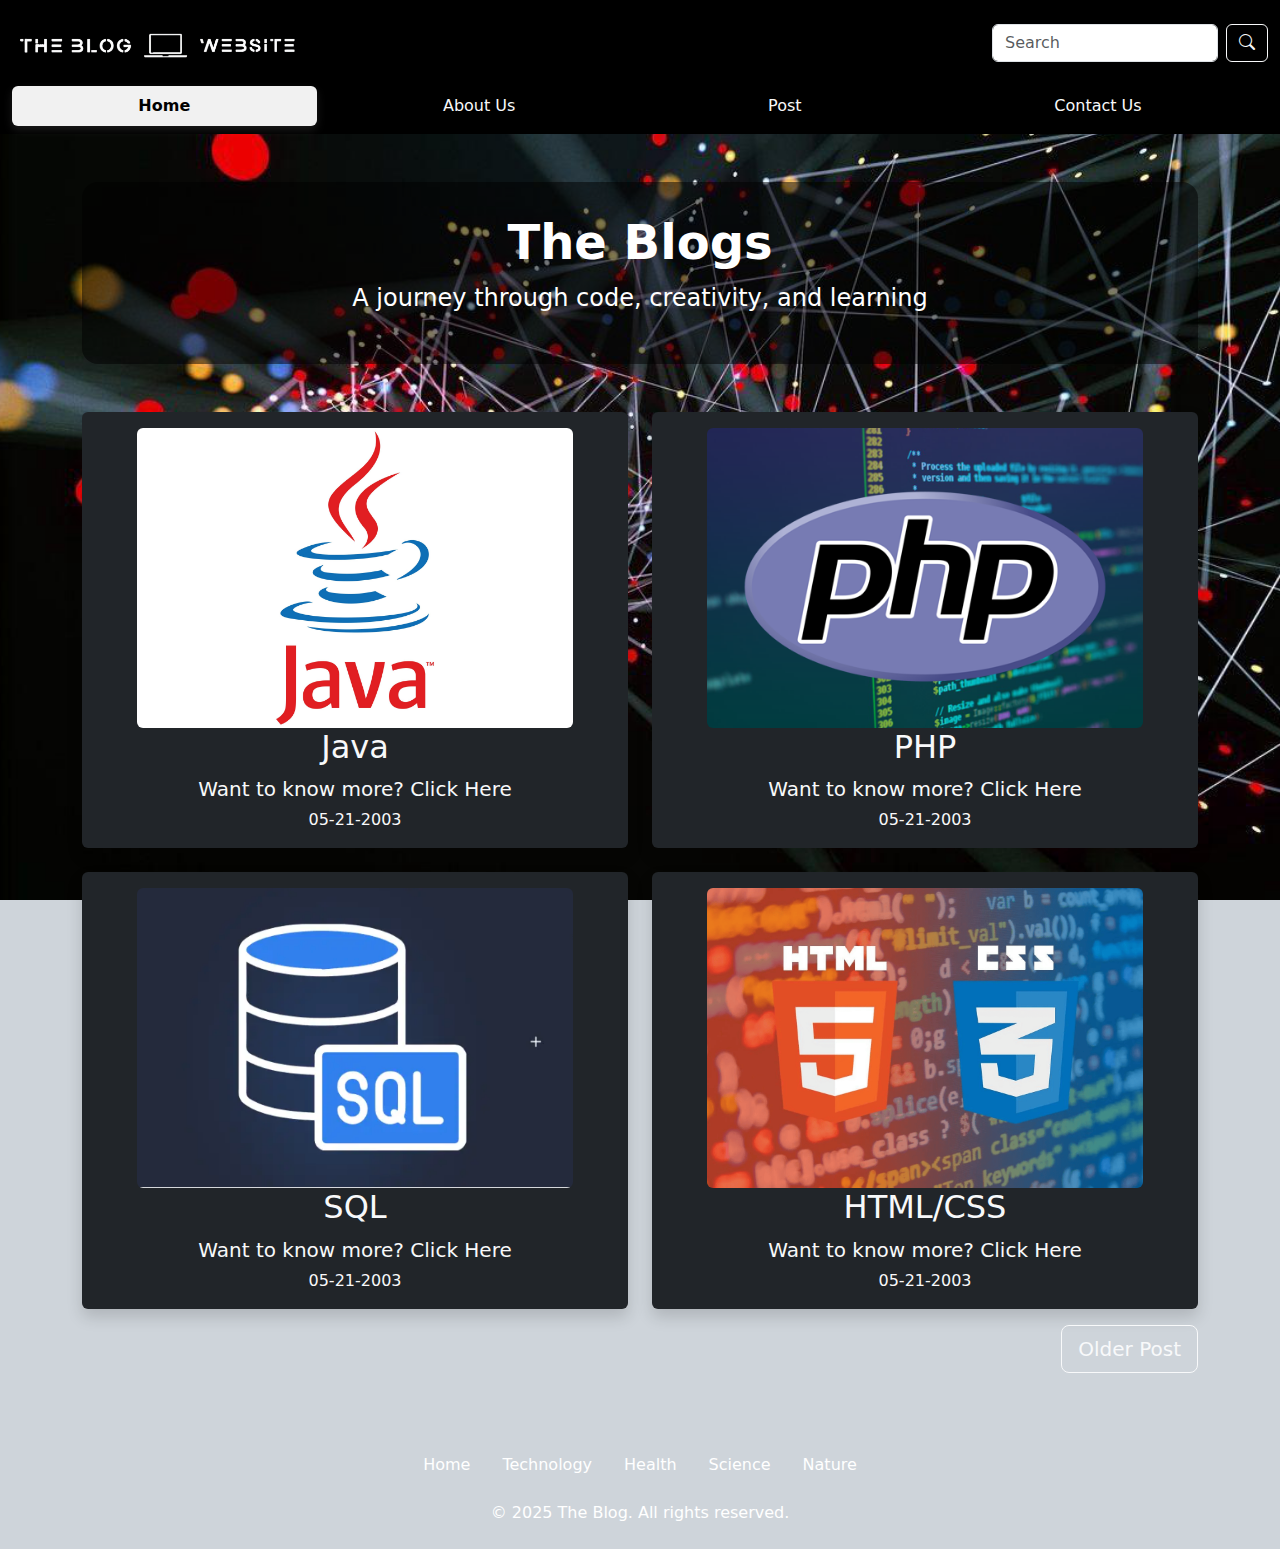
<file: index.html>
<!DOCTYPE html>
<html lang="en">

<head>
    <meta charset="UTF-8" />
    <meta name="viewport" content="width=device-width, initial-scale=1.0" />
    <title>The BLOG website</title>
    <style>
        body::-webkit-scrollbar {
            display: none;
        }

        .nav-pills .nav-link.active {
            background-color: #f1f1f1 !important;
            color: #000000 !important;
            border-radius: 0.375rem;
            font-weight: bold;
            box-shadow: 0 4px 10px rgba(255, 255, 255, 0.1);
        }

        .nav-pills .nav-link:hover {
            background-color: #959595 !important;
            color: #000000 !important;
            transition: background-color 0.3s ease;
            box-shadow: 0 2px 8px rgba(255, 255, 255, 0.15);
        }
    </style>

    <!-- Bootstrap 5.3.3 CSS -->
    <link href="https://cdn.jsdelivr.net/npm/bootstrap@5.3.3/dist/css/bootstrap.min.css" rel="stylesheet" />

    <!-- Bootstrap Icons CSS -->
    <link href="https://cdn.jsdelivr.net/npm/bootstrap-icons/font/bootstrap-icons.css" rel="stylesheet">

    <!-- jQuery -->
    <script src="https://code.jquery.com/jquery-3.7.1.min.js"></script>

    <!-- Bootstrap 5.3.3 JS Bundle -->
    <script src="https://cdn.jsdelivr.net/npm/bootstrap@5.3.3/dist/js/bootstrap.bundle.min.js"></script>
</head>

<body class="bg-dark-subtle"
    style="background-image: url('public/bg.png'); background-size: cover; background-position: center; background-attachment: fixed; margin: 0; padding: 0;">
    <nav class="navbar navbar-dark bg-black">
        <div class="container-fluid d-flex flex-column align-items-start">

            <div class="d-flex w-100 justify-content-between align-items-center mb-2">
                <a class="navbar-brand text-light fs-1" href="index.html">
                    <img src="public/logo.png" alt="The BLOG website" style="width: 300px; height: auto;">
                </a>

                <form class="d-flex" role="search">
                    <input class="form-control me-2" type="search" placeholder="Search" aria-label="Search">
                    <button class="btn btn-outline-light" type="submit">
                        <i class="bi bi-search"></i>
                    </button>
                </form>
            </div>

            <div class="w-100">
                <ul class="navbar-nav nav nav-pills nav-fill flex-row w-100 justify-content-between">
                    <li class="nav-item text-center flex-fill">
                        <a class="nav-link active disabled text-light" href="index.html">Home</a>
                    </li>
                    <li class="nav-item text-center flex-fill">
                        <a class="nav-link text-light" href="pages/about.html">About Us</a>
                    </li>
                    <li class="nav-item text-center flex-fill">
                        <a class="nav-link text-light" href="pages/post.html">Post</a>
                    </li>
                    <li class="nav-item text-center flex-fill">
                        <a class="nav-link text-light" href="pages/contactUs.html">Contact Us</a>
                    </li>
                </ul>
            </div>

        </div>
    </nav>

    <header class="py-5 text-white">
        <div class="container text-center">
            <div style="background-color: rgba(0, 0, 0, 0.5); padding: 2rem; border-radius: 1rem;">
                <h1 class="display-5 fw-bold">The Blogs</h1>
                <p class="fs-4 fw-normal">A journey through code, creativity, and learning</p>
            </div>
        </div>
    </header>


    <div class="container mb-5">
        <div class="row g-4 justify-content-center">

            <div class="col-md-6">
                <button onclick="location.href='contents/java.html'"
                    class="w-100 bg-dark text-light p-3 rounded text-center shadow border-0 post-btn h-100"
                    style="height: 300px;">
                    <div class="d-flex flex-column justify-content-between h-100">
                        <img src="public/java.jpg" alt="Java" style="width: 85%; height: 300px; object-fit: cover;"
                            class="rounded mx-auto">
                        <div>
                            <h2 class="mb-2">Java</h2>
                            <p class="lead mb-1">Want to know more? Click Here</p>
                            <p class="mb-0">05-21-2003</p>
                        </div>
                    </div>
                </button>
            </div>

            <div class="col-md-6">
                <button onclick="location.href='contents/php.html'"
                    class="w-100 bg-dark text-light p-3 rounded text-center shadow border-0 post-btn h-100"
                    style="height: 300px;">
                    <div class="d-flex flex-column justify-content-between h-100">
                        <img src="public/php.png" alt="PHP" style="width: 85%; height: 300px; object-fit: cover;"
                            class="rounded mx-auto">
                        <div>
                            <h2 class="mb-2">PHP</h2>
                            <p class="lead mb-1">Want to know more? Click Here</p>
                            <p class="mb-0">05-21-2003</p>
                        </div>
                    </div>
                </button>
            </div>

            <div class="col-md-6">
                <button onclick="location.href='contents/sql.html'"
                    class="w-100 bg-dark text-light p-3 rounded text-center shadow border-0 post-btn h-100"
                    style="height: 300px;">
                    <div class="d-flex flex-column justify-content-between h-100">
                        <img src="public/sql.png" alt="SQL" style="width: 85%; height: 300px; object-fit: cover;"
                            class="rounded mx-auto">
                        <div>
                            <h2 class="mb-2">SQL</h2>
                            <p class="lead mb-1">Want to know more? Click Here</p>
                            <p class="mb-0">05-21-2003</p>
                        </div>
                    </div>
                </button>
            </div>

            <div class="col-md-6">
                <button onclick="location.href='contents/css-html.html'"
                    class="w-100 bg-dark text-light p-3 rounded text-center shadow border-0 post-btn h-100"
                    style="height: 300px;">
                    <div class="d-flex flex-column justify-content-between h-100">
                        <img src="public/css-html.png" alt="HTML/CSS"
                            style="width: 85%; height: 300px; object-fit: cover;" class="rounded mx-auto">
                        <div>
                            <h2 class="mb-2">HTML/CSS</h2>
                            <p class="lead mb-1">Want to know more? Click Here</p>
                            <p class="mb-0">05-21-2003</p>
                        </div>
                    </div>
                </button>
            </div>

            <div class="col-12 text-end mt-3">
                <button class="btn btn-outline-light btn-lg">Older Post</button>
            </div>

        </div>
    </div>

    <footer class="container text-center text-white py-4">
        <ul class="nav justify-content-center">
            <li class="nav-item"><a class="nav-link text-white" href="../index.html">Home</a></li>
            <li class="nav-item"><a class="nav-link text-white" href="#">Technology</a></li>
            <li class="nav-item"><a class="nav-link text-white" href="#">Health</a></li>
            <li class="nav-item"><a class="nav-link text-white" href="#">Science</a></li>
            <li class="nav-item"><a class="nav-link text-white" href="#">Nature</a></li>
        </ul>
        <p class="mt-3 mb-0">&copy; 2025 The Blog. All rights reserved.</p>
    </footer>

</body>

</html>
</file>
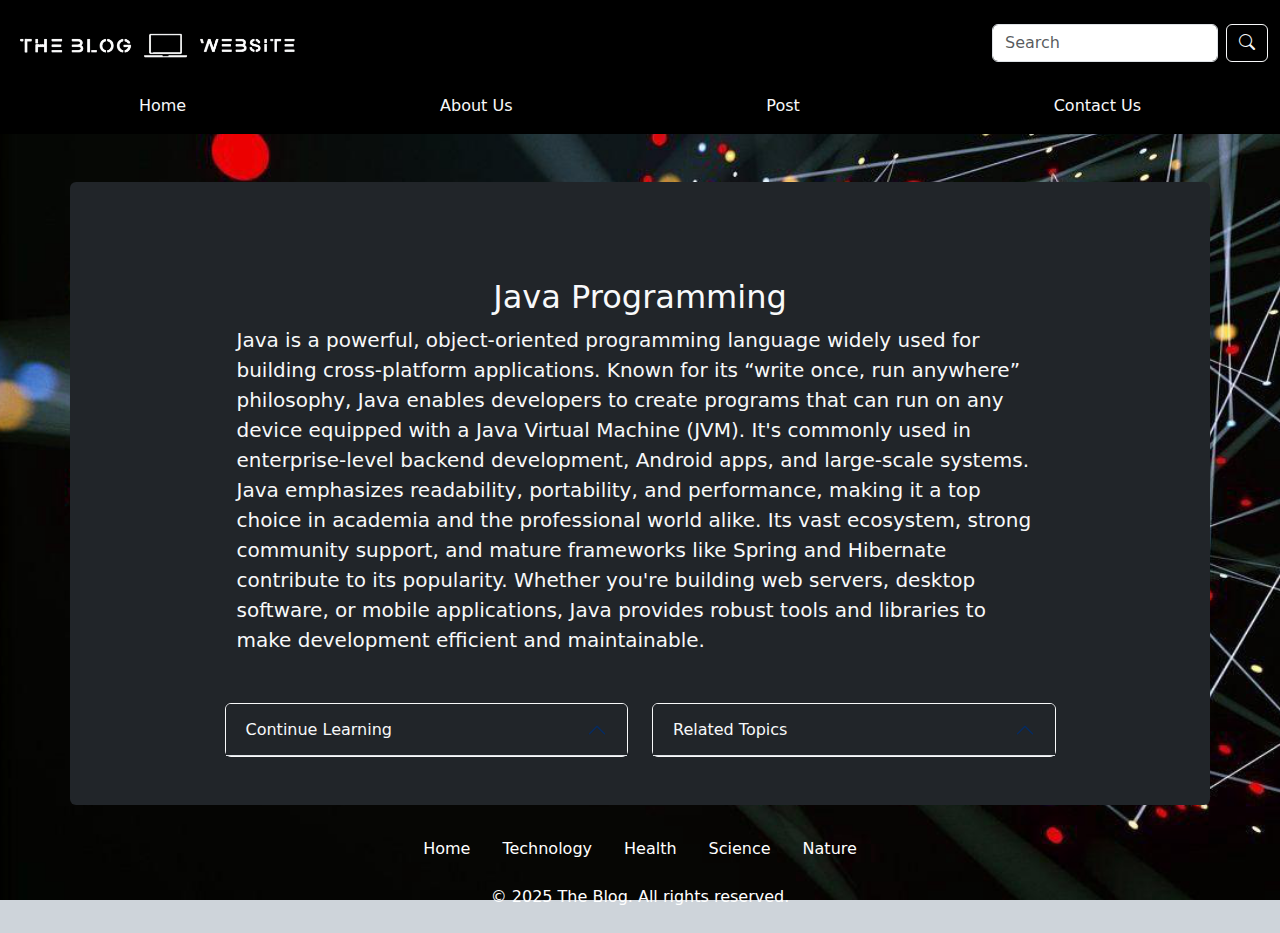
<file: contents/java.html>
<!DOCTYPE html>
<html lang="en">

<head>
    <meta charset="UTF-8" />
    <meta name="viewport" content="width=device-width, initial-scale=1.0" />
    <title>My Blog</title>
    <style>
        body::-webkit-scrollbar {
            display: none;
        }

        .nav-pills .nav-link.active {
            background-color: #f1f1f1 !important;
            color: #000000 !important;
            border-radius: 0.375rem;
            font-weight: bold;
            box-shadow: 0 4px 10px rgba(255, 255, 255, 0.1);
        }

        .nav-pills .nav-link:hover {
            background-color: #959595 !important;
            color: #000000 !important;
            transition: background-color 0.3s ease;
            box-shadow: 0 2px 8px rgba(255, 255, 255, 0.15);
        }
    </style>

    <!-- Bootstrap 5.3.3 CSS -->
    <link href="https://cdn.jsdelivr.net/npm/bootstrap@5.3.3/dist/css/bootstrap.min.css" rel="stylesheet" />

    <!-- Bootstrap Icons CSS -->
    <link href="https://cdn.jsdelivr.net/npm/bootstrap-icons/font/bootstrap-icons.css" rel="stylesheet">

    <!-- jQuery -->
    <script src="https://code.jquery.com/jquery-3.7.1.min.js"></script>

    <!-- Bootstrap 5.3.3 JS Bundle -->
    <script src="https://cdn.jsdelivr.net/npm/bootstrap@5.3.3/dist/js/bootstrap.bundle.min.js"></script>
</head>

<body class="bg-dark-subtle"
    style="background-image: url('../public/bg.png'); background-size: cover; background-position: center; background-attachment: fixed; margin: 0; padding: 0;">
    <nav class="navbar navbar-dark bg-black">
        <div class="container-fluid d-flex flex-column align-items-start">

            <div class="d-flex w-100 justify-content-between align-items-center mb-2">
                <a class="navbar-brand text-light fs-1" href="../index.html">
                    <img src="../public/logo.png" alt="The BLOG website" style="width: 300px; height: auto;">
                </a>

                <form class="d-flex" role="search">
                    <input class="form-control me-2" type="search" placeholder="Search" aria-label="Search">
                    <button class="btn btn-outline-light" type="submit">
                        <i class="bi bi-search"></i>
                    </button>
                </form>
            </div>

            <div class="w-100">
                <ul class="navbar-nav nav nav-pills nav-fill flex-row w-100 justify-content-between">
                    <li class="nav-item text-center flex-fill">
                        <a class="nav-link text-light" href="../index.html">Home</a>
                    </li>
                    <li class="nav-item text-center flex-fill">
                        <a class="nav-link text-light" href="../pages/about.html">About Us</a>
                    </li>
                    <li class="nav-item text-center flex-fill">
                        <a class="nav-link text-light" href="../pages/post.html">Post</a>
                    </li>
                    <li class="nav-item text-center flex-fill">
                        <a class="nav-link text-light" href="../pages/contactUs.html">Contact Us</a>
                    </li>
                </ul>
            </div>

        </div>
    </nav>

    <div class="container py-5 bg-dark rounded mt-5">
        <div class="row justify-content-center">
            <div class="col-md-9">
                <div class="page-header mt-5">
                    <h2 class="text-center text-light">Java Programming</h2>
                </div>
                <div class="container col-md-12">
                    <p class="lead m-col text-light">
                        Java is a powerful, object-oriented programming language widely used for building cross-platform
                        applications.
                        Known for its “write once, run anywhere” philosophy, Java enables developers to create programs
                        that can run on any
                        device equipped with a Java Virtual Machine (JVM). It's commonly used in enterprise-level
                        backend development,
                        Android apps, and large-scale systems. Java emphasizes readability, portability, and
                        performance,
                        making it a top choice in academia and the professional world alike. Its vast ecosystem, strong
                        community support,
                        and mature frameworks like Spring and Hibernate contribute to its popularity. Whether you're
                        building web servers,
                        desktop software, or mobile applications, Java provides robust tools and libraries to make
                        development efficient
                        and maintainable.
                    </p>
                </div>

                <div class="row mt-5">
                    <div class="col-md-6">
                        <div class="accordion" id="continueLearningAccordion">
                            <div class="accordion-item bg-dark border-light">
                                <h2 class="accordion-header" id="headingContinueLearning">
                                    <button class="accordion-button bg-dark text-light" type="button"
                                        data-bs-toggle="collapse" data-bs-target="#collapseContinueLearning"
                                        aria-expanded="false" aria-controls="collapseContinueLearning">
                                        Continue Learning
                                    </button>
                                </h2>
                                <div id="collapseContinueLearning" class="accordion-collapse collapse"
                                    aria-labelledby="headingContinueLearning"
                                    data-bs-parent="#continueLearningAccordion">
                                    <div class="accordion-body">
                                        <ul class="list-unstyled text-light mt-3">
                                            <li>
                                                <a href="https://www.geeksforgeeks.org/object-oriented-programming-in-java/"
                                                    target="_blank" class="text-light">
                                                    OOP Concepts in Java
                                                </a>
                                            </li>
                                            <li>
                                                <a href="https://www.javatpoint.com/java-collections" target="_blank"
                                                    class="text-light">
                                                    Java Collections Framework
                                                </a>
                                            </li>
                                            <li>
                                                <a href="https://www.baeldung.com/java-threads" target="_blank"
                                                    class="text-light">
                                                    Multithreading in Java
                                                </a>
                                            </li>
                                            <li>
                                                <a href="https://www.baeldung.com/spring-boot" target="_blank"
                                                    class="text-light">
                                                    Introduction to Spring Boot
                                                </a>
                                            </li>
                                            <li>
                                                <a href="https://www.javatpoint.com/java-design-patterns"
                                                    target="_blank" class="text-light">
                                                    Java Design Patterns
                                                </a>
                                            </li>
                                        </ul>
                                    </div>
                                </div>
                            </div>
                        </div>
                    </div>

                    <div class="col-md-6">
                        <div class="accordion" id="relatedTopicsAccordion">
                            <div class="accordion-item bg-dark border-light">
                                <h2 class="accordion-header" id="headingRelatedTopics">
                                    <button class="accordion-button bg-dark text-light" type="button"
                                        data-bs-toggle="collapse" data-bs-target="#collapseRelatedTopics"
                                        aria-expanded="false" aria-controls="collapseRelatedTopics">
                                        Related Topics
                                    </button>
                                </h2>
                                <div id="collapseRelatedTopics" class="accordion-collapse collapse"
                                    aria-labelledby="headingRelatedTopics" data-bs-parent="#relatedTopicsAccordion">
                                    <div class="accordion-body">
                                        <ul class="list-unstyled text-light mt-3">
                                            <li>
                                                <a href="https://www.w3schools.com/html/" target="_blank"
                                                    class="text-light">
                                                    HTML Basics
                                                </a>
                                            </li>
                                            <li>
                                                <a href="https://www.freecodecamp.org/news/learn-css-in-11-minutes/"
                                                    target="_blank" class="text-light">
                                                    Learn CSS Quickly
                                                </a>
                                            </li>
                                            <li>
                                                <a href="https://developer.mozilla.org/en-US/docs/Web/JavaScript/Guide"
                                                    target="_blank" class="text-light">
                                                    JavaScript Guide
                                                </a>
                                            </li>
                                            <li>
                                                <a href="https://www.codecademy.com/learn/introduction-to-python"
                                                    target="_blank" class="text-light">
                                                    Intro to Python
                                                </a>
                                            </li>
                                            <li>
                                                <a href="https://roadmap.sh/backend" target="_blank" class="text-light">
                                                    Backend Developer Roadmap
                                                </a>
                                            </li>
                                        </ul>
                                    </div>
                                </div>
                            </div>
                        </div>
                    </div>
                </div>
            </div>
        </div>
    </div>

    <footer class="container text-center text-white py-4">
        <ul class="nav justify-content-center">
            <li class="nav-item"><a class="nav-link text-white" href="../index.html">Home</a></li>
            <li class="nav-item"><a class="nav-link text-white" href="#">Technology</a></li>
            <li class="nav-item"><a class="nav-link text-white" href="#">Health</a></li>
            <li class="nav-item"><a class="nav-link text-white" href="#">Science</a></li>
            <li class="nav-item"><a class="nav-link text-white" href="#">Nature</a></li>
        </ul>
        <p class="mt-3 mb-0">&copy; 2025 The Blog. All rights reserved.</p>
    </footer>

</body>

</html>
</file>
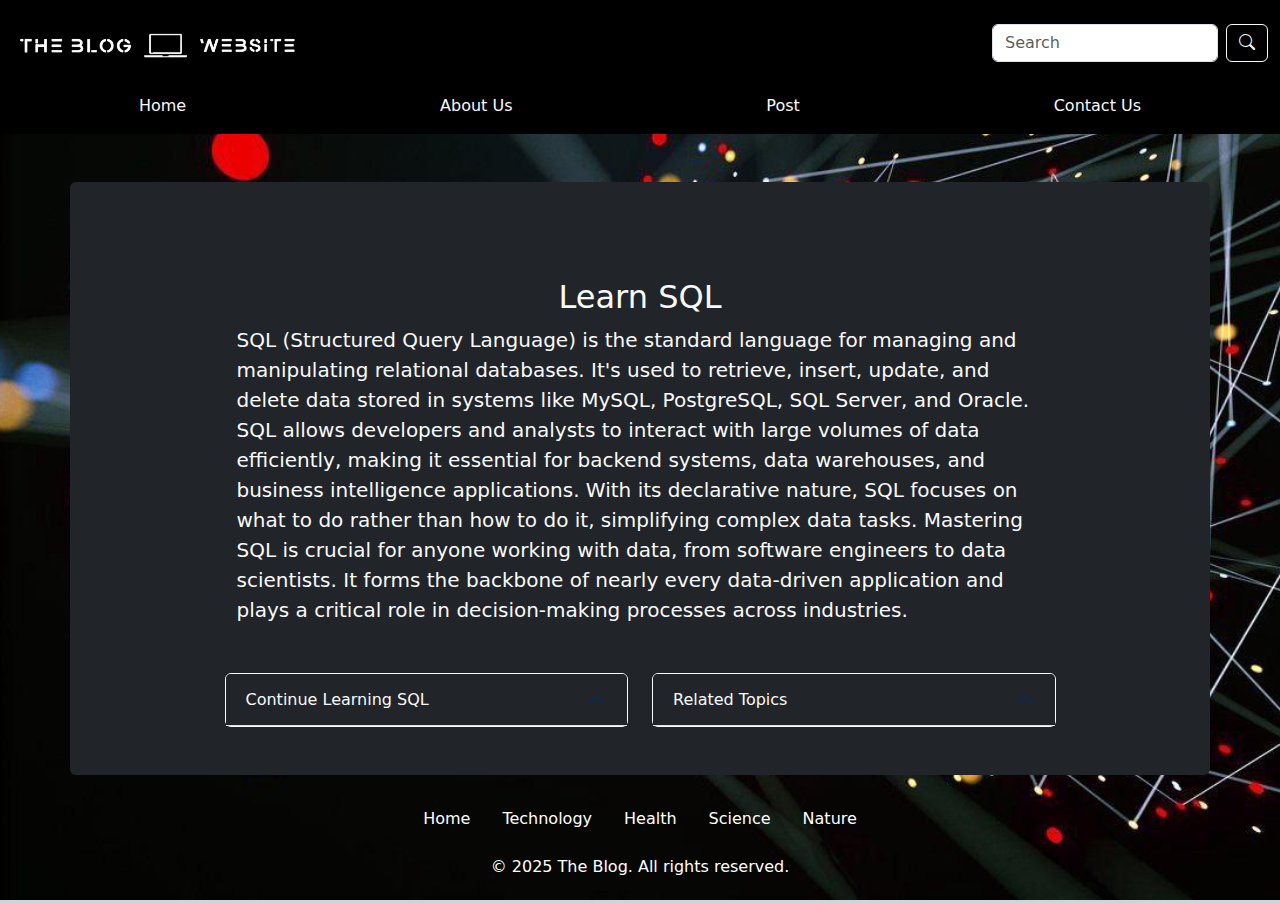
<file: contents/sql.html>
<!DOCTYPE html>
<html lang="en">

<head>
    <meta charset="UTF-8" />
    <meta name="viewport" content="width=device-width, initial-scale=1.0" />
    <title>My Blog</title>
    <style>
        body::-webkit-scrollbar {
            display: none;
        }

        /* Active nav link */
        .nav-pills .nav-link.active {
            background-color: #f1f1f1 !important;
            color: #000000 !important;
            border-radius: 0.375rem;
            font-weight: bold;
            box-shadow: 0 4px 10px rgba(255, 255, 255, 0.1);
        }

        .nav-pills .nav-link:hover {
            background-color: #959595 !important;
            color: #000000 !important;
            transition: background-color 0.3s ease;
            box-shadow: 0 2px 8px rgba(255, 255, 255, 0.15);
        }
    </style>

    <!-- Bootstrap 5.3.3 CSS -->
    <link href="https://cdn.jsdelivr.net/npm/bootstrap@5.3.3/dist/css/bootstrap.min.css" rel="stylesheet" />

    <!-- Bootstrap Icons CSS -->
    <link href="https://cdn.jsdelivr.net/npm/bootstrap-icons/font/bootstrap-icons.css" rel="stylesheet">

    <!-- jQuery -->
    <script src="https://code.jquery.com/jquery-3.7.1.min.js"></script>

    <!-- Bootstrap 5.3.3 JS Bundle -->
    <script src="https://cdn.jsdelivr.net/npm/bootstrap@5.3.3/dist/js/bootstrap.bundle.min.js"></script>
</head>

<body class="bg-dark-subtle"
    style="background-image: url('../public/bg.png'); background-size: cover; background-position: center; background-attachment: fixed; margin: 0; padding: 0;">
    <nav class="navbar navbar-dark bg-black">
        <div class="container-fluid d-flex flex-column align-items-start">

            <div class="d-flex w-100 justify-content-between align-items-center mb-2">
                <a class="navbar-brand text-light fs-1" href="../index.html">
                    <img src="../public/logo.png" alt="The BLOG website" style="width: 300px; height: auto;">
                </a>

                <form class="d-flex" role="search">
                    <input class="form-control me-2" type="search" placeholder="Search" aria-label="Search">
                    <button class="btn btn-outline-light" type="submit">
                        <i class="bi bi-search"></i>
                    </button>
                </form>
            </div>

            <div class="w-100">
                <ul class="navbar-nav nav nav-pills nav-fill flex-row w-100 justify-content-between">
                    <li class="nav-item text-center flex-fill">
                        <a class="nav-link text-light" href="../index.html">Home</a>
                    </li>
                    <li class="nav-item text-center flex-fill">
                        <a class="nav-link text-light" href="../pages/about.html">About Us</a>
                    </li>
                    <li class="nav-item text-center flex-fill">
                        <a class="nav-link text-light" href="../pages/post.html">Post</a>
                    </li>
                    <li class="nav-item text-center flex-fill">
                        <a class="nav-link text-light" href="../pages/contactUs.html">Contact Us</a>
                    </li>
                </ul>
            </div>

        </div>
    </nav>

    <div class="container py-5 bg-dark rounded mt-5">
        <div class="row justify-content-center">
            <div class="col-md-9">
                <div class="page-header mt-5">
                    <h2 class="text-center text-light">Learn SQL</h2>
                </div>
                <div class="container col-md-12">
                    <p class="lead m-col text-light">
                        SQL (Structured Query Language) is the standard language for managing and manipulating
                        relational databases. It's used to retrieve, insert, update, and delete data stored in systems
                        like MySQL, PostgreSQL, SQL Server, and Oracle. SQL allows developers and analysts to interact
                        with large volumes of data efficiently, making it essential for backend systems, data
                        warehouses, and business intelligence applications. With its declarative nature, SQL focuses on
                        what to do rather than how to do it, simplifying complex data tasks. Mastering SQL is crucial
                        for anyone working with data, from software engineers to data scientists. It forms the backbone
                        of nearly every data-driven application and plays a critical role in decision-making processes
                        across industries.
                    </p>
                </div>

                <div class="row mt-5">
                    <div class="col-md-6">
                        <div class="accordion" id="continueLearningAccordion">
                            <div class="accordion-item bg-dark border-light">
                                <h2 class="accordion-header" id="headingContinueLearning">
                                    <button class="accordion-button bg-dark text-light" type="button"
                                        data-bs-toggle="collapse" data-bs-target="#collapseContinueLearning"
                                        aria-expanded="false" aria-controls="collapseContinueLearning">
                                        Continue Learning SQL
                                    </button>
                                </h2>
                                <div id="collapseContinueLearning" class="accordion-collapse collapse"
                                    aria-labelledby="headingContinueLearning"
                                    data-bs-parent="#continueLearningAccordion">
                                    <div class="accordion-body">
                                        <ul class="list-unstyled text-light mt-3">
                                            <li>
                                                <a href="https://www.w3schools.com/sql/" target="_blank"
                                                    class="text-light">
                                                    SQL Tutorial - W3Schools
                                                </a>
                                            </li>
                                            <li>
                                                <a href="https://www.codecademy.com/learn/learn-sql" target="_blank"
                                                    class="text-light">
                                                    Learn SQL - Codecademy
                                                </a>
                                            </li>
                                            <li>
                                                <a href="https://www.khanacademy.org/computing/computer-programming/sql"
                                                    target="_blank" class="text-light">
                                                    SQL Basics - Khan Academy
                                                </a>
                                            </li>
                                            <li>
                                                <a href="https://www.sqlcourse.com/" target="_blank" class="text-light">
                                                    SQL Course - SQLCourse.com
                                                </a>
                                            </li>
                                            <li>
                                                <a href="https://www.udemy.com/course/the-complete-sql-bootcamp/"
                                                    target="_blank" class="text-light">
                                                    SQL Bootcamp - Udemy
                                                </a>
                                            </li>
                                            <li>
                                                <a href="https://www.freecodecamp.org/news/sql-for-beginners/"
                                                    target="_blank" class="text-light">
                                                    SQL for Beginners - freeCodeCamp
                                                </a>
                                            </li>
                                        </ul>
                                    </div>
                                </div>
                            </div>
                        </div>
                    </div>

                    <div class="col-md-6">
                        <div class="accordion" id="relatedTopicsAccordion">
                            <div class="accordion-item bg-dark border-light">
                                <h2 class="accordion-header" id="headingRelatedTopics">
                                    <button class="accordion-button bg-dark text-light" type="button"
                                        data-bs-toggle="collapse" data-bs-target="#collapseRelatedTopics"
                                        aria-expanded="false" aria-controls="collapseRelatedTopics">
                                        Related Topics
                                    </button>
                                </h2>
                                <div id="collapseRelatedTopics" class="accordion-collapse collapse"
                                    aria-labelledby="headingRelatedTopics" data-bs-parent="#relatedTopicsAccordion">
                                    <div class="accordion-body">
                                        <ul class="list-unstyled text-light mt-3">
                                            <li>
                                                <a href="https://www.sqlservercentral.com/" target="_blank"
                                                    class="text-light">
                                                    SQL Server Central - SQL Server Community
                                                </a>
                                            </li>
                                            <li>
                                                <a href="https://www.geeksforgeeks.org/sql-tutorial/" target="_blank"
                                                    class="text-light">
                                                    SQL Tutorial - GeeksforGeeks
                                                </a>
                                            </li>
                                            <li>
                                                <a href="https://stackabuse.com/sql-tutorial-for-beginners/"
                                                    target="_blank" class="text-light">
                                                    SQL for Beginners - StackAbuse
                                                </a>
                                            </li>
                                            <li>
                                                <a href="https://www.learnsql.com/" target="_blank" class="text-light">
                                                    Learn SQL - LearnSQL.com
                                                </a>
                                            </li>
                                            <li>
                                                <a href="https://www.tutorialspoint.com/sql/index.htm" target="_blank"
                                                    class="text-light">
                                                    SQL Tutorial - TutorialsPoint
                                                </a>
                                            </li>
                                        </ul>
                                    </div>
                                </div>
                            </div>
                        </div>
                    </div>
                </div>
            </div>
        </div>
    </div>

    <footer class="container text-center text-white py-4">
        <ul class="nav justify-content-center">
            <li class="nav-item"><a class="nav-link text-white" href="../index.html">Home</a></li>
            <li class="nav-item"><a class="nav-link text-white" href="#">Technology</a></li>
            <li class="nav-item"><a class="nav-link text-white" href="#">Health</a></li>
            <li class="nav-item"><a class="nav-link text-white" href="#">Science</a></li>
            <li class="nav-item"><a class="nav-link text-white" href="#">Nature</a></li>
        </ul>
        <p class="mt-3 mb-0">&copy; 2025 The Blog. All rights reserved.</p>
    </footer>

</body>

</html>
</file>
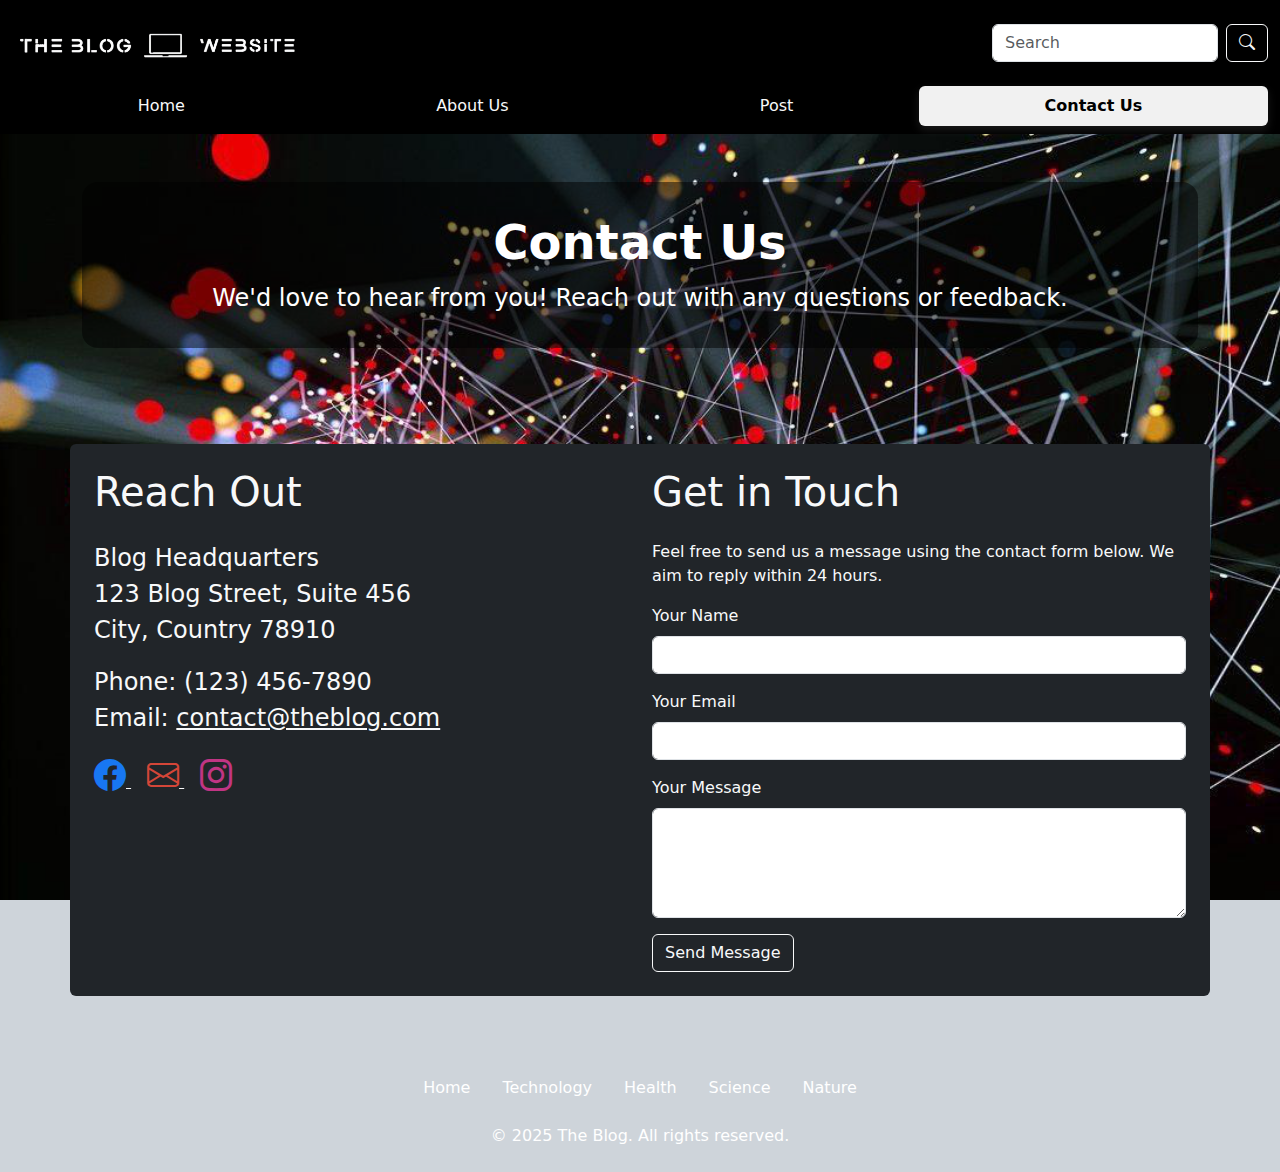
<file: pages/contactUs.html>
<!DOCTYPE html>
<html lang="en">

<head>
    <meta charset="UTF-8" />
    <meta name="viewport" content="width=device-width, initial-scale=1.0" />
    <title>Contact Us | My Blog</title>
    <style>
        body::-webkit-scrollbar {
            display: none;
        }

        .nav-pills .nav-link.active {
            background-color: #f1f1f1 !important;
            color: #000000 !important;
            border-radius: 0.375rem;
            font-weight: bold;
            box-shadow: 0 4px 10px rgba(255, 255, 255, 0.1);
        }

        .nav-pills .nav-link:hover {
            background-color: #959595 !important;
            color: #000000 !important;
            transition: background-color 0.3s ease;
            box-shadow: 0 2px 8px rgba(255, 255, 255, 0.15);
        }
    </style>

    <!-- Bootstrap 5.3.3 CSS -->
    <link href="https://cdn.jsdelivr.net/npm/bootstrap@5.3.3/dist/css/bootstrap.min.css" rel="stylesheet" />

    <!-- Bootstrap Icons CSS -->
    <link href="https://cdn.jsdelivr.net/npm/bootstrap-icons/font/bootstrap-icons.css" rel="stylesheet">

    <!-- jQuery -->
    <script src="https://code.jquery.com/jquery-3.7.1.min.js"></script>

    <!-- Bootstrap 5.3.3 JS Bundle -->
    <script src="https://cdn.jsdelivr.net/npm/bootstrap@5.3.3/dist/js/bootstrap.bundle.min.js"></script>
</head>

<body class="bg-dark-subtle"
    style="background-image: url('../public/bg.png'); background-size: cover; background-position: center; background-attachment: fixed; margin: 0; padding: 0;">

    <nav class="navbar navbar-dark bg-black">
        <div class="container-fluid d-flex flex-column align-items-start">
            <div class="d-flex w-100 justify-content-between align-items-center mb-2">
                <a class="navbar-brand text-light fs-1" href="../index.html">
                    <img src="../public/logo.png" alt="The BLOG website" style="width: 300px; height: auto;">
                </a>

                <form class="d-flex" role="search">
                    <input class="form-control me-2" type="search" placeholder="Search" aria-label="Search">
                    <button class="btn btn-outline-light" type="submit">
                        <i class="bi bi-search"></i>
                    </button>
                </form>
            </div>

            <div class="w-100">
                <ul class="navbar-nav nav nav-pills nav-fill flex-row w-100 justify-content-between">
                    <li class="nav-item text-center flex-fill">
                        <a class="nav-link text-light" href="../index.html">Home</a>
                    </li>
                    <li class="nav-item text-center flex-fill">
                        <a class="nav-link text-light" href="../pages/about.html">About Us</a>
                    </li>
                    <li class="nav-item text-center flex-fill">
                        <a class="nav-link text-light" href="../pages/post.html">Post</a>
                    </li>
                    <li class="nav-item text-center flex-fill">
                        <a class="nav-link active disabled text-light" href="../pages/contactUs.html">Contact Us</a>
                    </li>
                </ul>
            </div>
        </div>
    </nav>

    <header class="py-5 text-white">
        <div class="container text-center">
            <div style="background-color: rgba(0, 0, 0, 0.5); padding: 2rem; border-radius: 1rem;">
                <h1 class="display-5 fw-bold">Contact Us</h1>
                <p class="fs-4 fw-normal mb-0">We'd love to hear from you! Reach out with any questions or feedback.</p>
            </div>
        </div>
    </header>

    <div class="container my-5 bg-dark p-4 rounded">
        <div class="row">
            <div class="col-md-6">
                <h1 class="text-light  mb-4">Reach Out</h1>
                <p class="text-light lead fs-4">
                    <strong>Blog Headquarters</strong><br>
                    123 Blog Street, Suite 456<br>
                    City, Country 78910
                </p>
                <p class="text-light lead fs-4">
                    <strong>Phone:</strong> (123) 456-7890<br>
                    <strong>Email:</strong> <a href="mailto:contact@theblog.com"
                        class="text-light">contact@theblog.com</a>
                </p>

                <div class="social-icons">
                    <a href="https://www.facebook.com" target="_blank" class="text-light me-3">
                        <i class="bi bi-facebook" style="font-size: 2rem; color: #1877F2;"></i>
                    </a>
                    <a href="https://mail.google.com" target="_blank" class="text-light me-3">
                        <i class="bi bi-envelope" style="font-size: 2rem; color: #D44638;"></i>
                    </a>
                    <a href="https://www.instagram.com" target="_blank" class="text-light">
                        <i class="bi bi-instagram" style="font-size: 2rem; color: #C13584;"></i>
                    </a>
                </div>
            </div>
            <div class="col-md-6">
                <h1 class="text-light mb-4">Get in Touch</h1>
                <p class="text-light">Feel free to send us a message using the contact form below. We aim to reply
                    within 24 hours.</p>

                <form>
                    <div class="mb-3">
                        <label for="name" class="form-label text-light">Your Name</label>
                        <input type="text" class="form-control" id="name" required>
                    </div>
                    <div class="mb-3">
                        <label for="email" class="form-label text-light">Your Email</label>
                        <input type="email" class="form-control" id="email" required>
                    </div>
                    <div class="mb-3">
                        <label for="message" class="form-label text-light">Your Message</label>
                        <textarea class="form-control" id="message" rows="4" required></textarea>
                    </div>
                    <button type="submit" class="btn btn-outline-light">Send Message</button>
                </form>
            </div>
        </div>
    </div>

    <footer class="container text-center text-white py-4">
        <ul class="nav justify-content-center">
            <li class="nav-item"><a class="nav-link text-white" href="../index.html">Home</a></li>
            <li class="nav-item"><a class="nav-link text-white" href="#">Technology</a></li>
            <li class="nav-item"><a class="nav-link text-white" href="#">Health</a></li>
            <li class="nav-item"><a class="nav-link text-white" href="#">Science</a></li>
            <li class="nav-item"><a class="nav-link text-white" href="#">Nature</a></li>
        </ul>
        <p class="mt-3 mb-0">&copy; 2025 The Blog. All rights reserved.</p>
    </footer>

</body>

</html>
</file>
